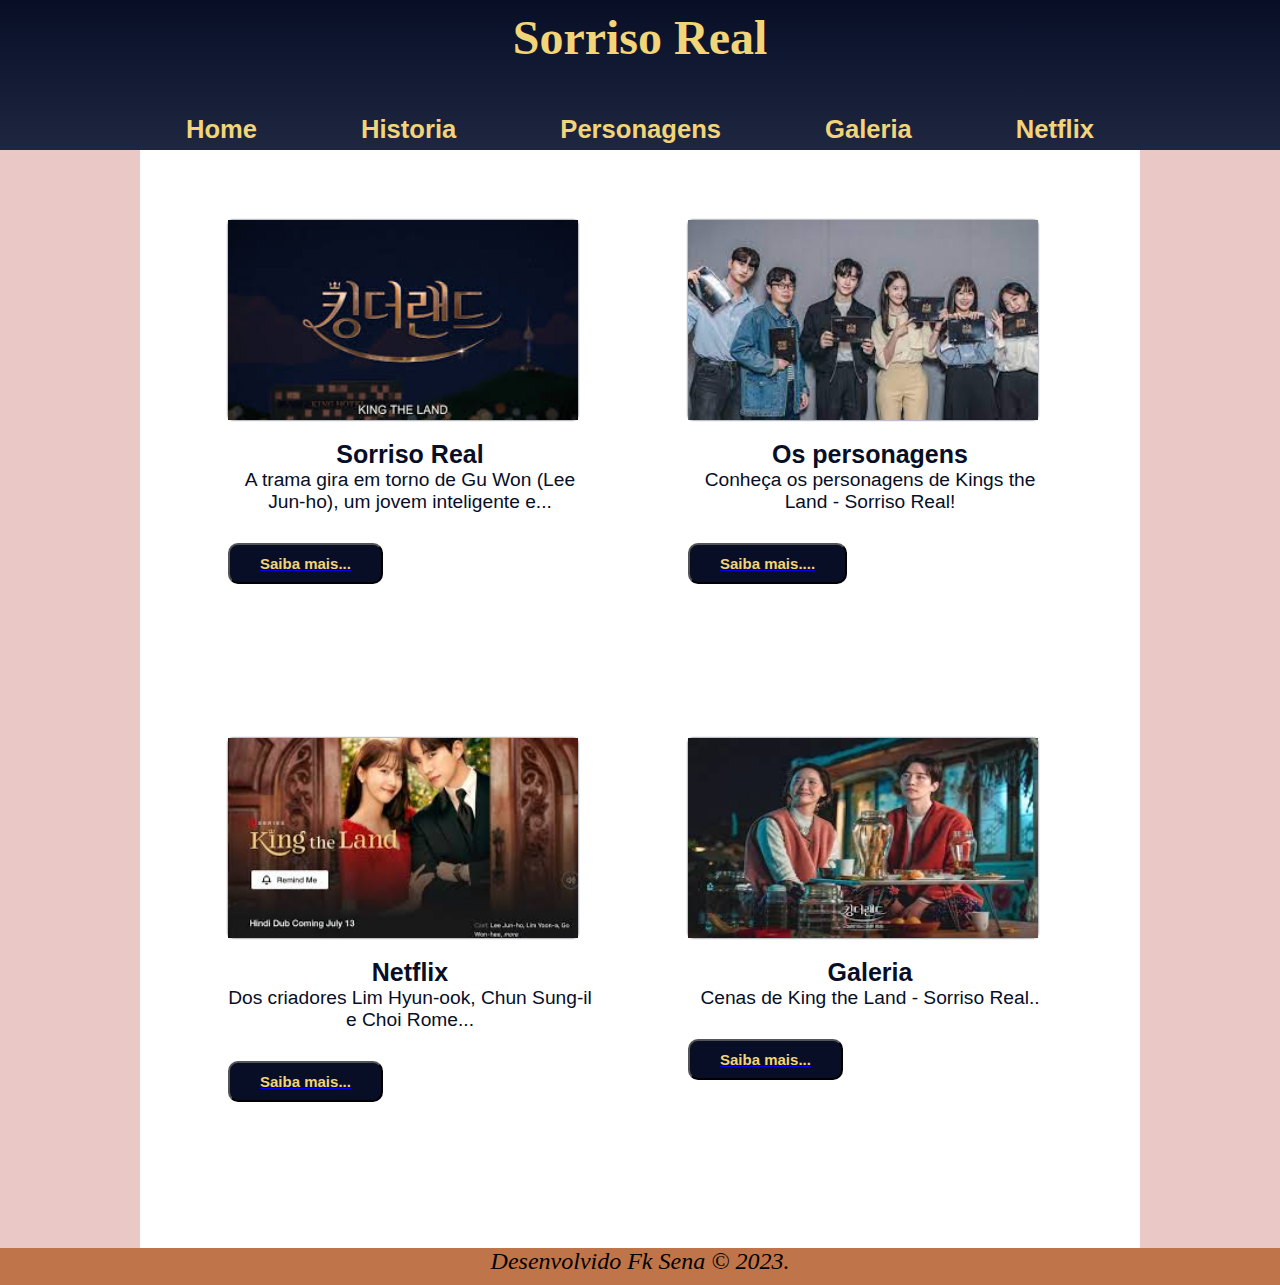
<file: index.html>
<!DOCTYPE html>
<html lang="pt-br">

<head>
    <meta charset="UTF-8">
    <meta name="viewport" content="width=device-width, initial-scale=1.0">
    <title>Sorriso Real</title>
    <link rel="shortcut icon" href="favicon.ico" type="image/x-icon">
    <link rel="stylesheet" href="style.css">


</head>


<body>

    <header>

        <h1>Sorriso Real</h1>
        <nav>
            <a href="#">Home</a>
            <a href="sorrisohistoria.html">Historia</a>
            <a href="sorrisopersonagens.html">Personagens</a>
            <a href="sorrisogaleria.html">Galeria</a>
            <a href="sorrisonetflix.html">Netflix</a>
        </nav>
    </header>
    <main>


        <div class="container">
            <div class="card">
                <div class="imagem">
                    <img src="images/images (1).jfif" alt="king the land" title="king the land sorriso real" />

                </div>
                <div class="texto">
                    <h2 class="text-main2">Sorriso Real</h2>
                    <p class="descr">A trama gira em torno de Gu Won (Lee Jun-ho), um jovem inteligente e...</p>

                </div>
                <a href="sorrisohistoria.html"><button type="button" class="btn">Saiba mais...</button></a>
            </div>


            <div class="card">
                <div class="imagem">
                    <img src="images/cast.jfif" alt="personagems"
                        title="persosagens de king the land - o sorriso real" />
                </div>
                <div class="texto">
                    <h2 class="text-main2">Os personagens</h2>
                    <p class="descr">Conheça os personagens de Kings the Land - Sorriso Real!</p>

                </div>
                <a href="sorrisogaleria.html"><button class="btn" type="button">Saiba mais....</button></a>

            </div>

            <div class="card">
                <div class="imagem">
                    <img src="images/netflix-banner.jfif" alt="Sorriso real Na Netflix" title="Netflix Sorriso Real" />
                </div>
                <div class="texto">
                    <h2 class="text-main2">Netflix</h2>
                    <p class="descr">Dos criadores Lim Hyun-ook, Chun Sung-il e Choi Rome...</p>

                </div>
                <a href="sorrisonetflix.html"><button class="btn" type="button">Saiba mais...</button></a>
            </div>

            <div class="card">
                <div class="imagem">
                    <img src="images/official-banner3.jfif" alt="Sorriso real Na Netflix"
                        title="Netflix Sorriso Real" />
                </div>
                <div class="texto">
                    <h2 class="text-main2">Galeria</h2>
                    <p class="descr">Cenas de King the Land - Sorriso Real..</p>

                </div>
                <a href="sorrisogaleria.html"><button class="btn" type="button">Saiba mais...</button></a>

            </div>

        </div>










    </main>

    <footer>
        <p >Desenvolvido Fk Sena &copy; 2023.</p>
    </footer>

</body>

</html>
</file>
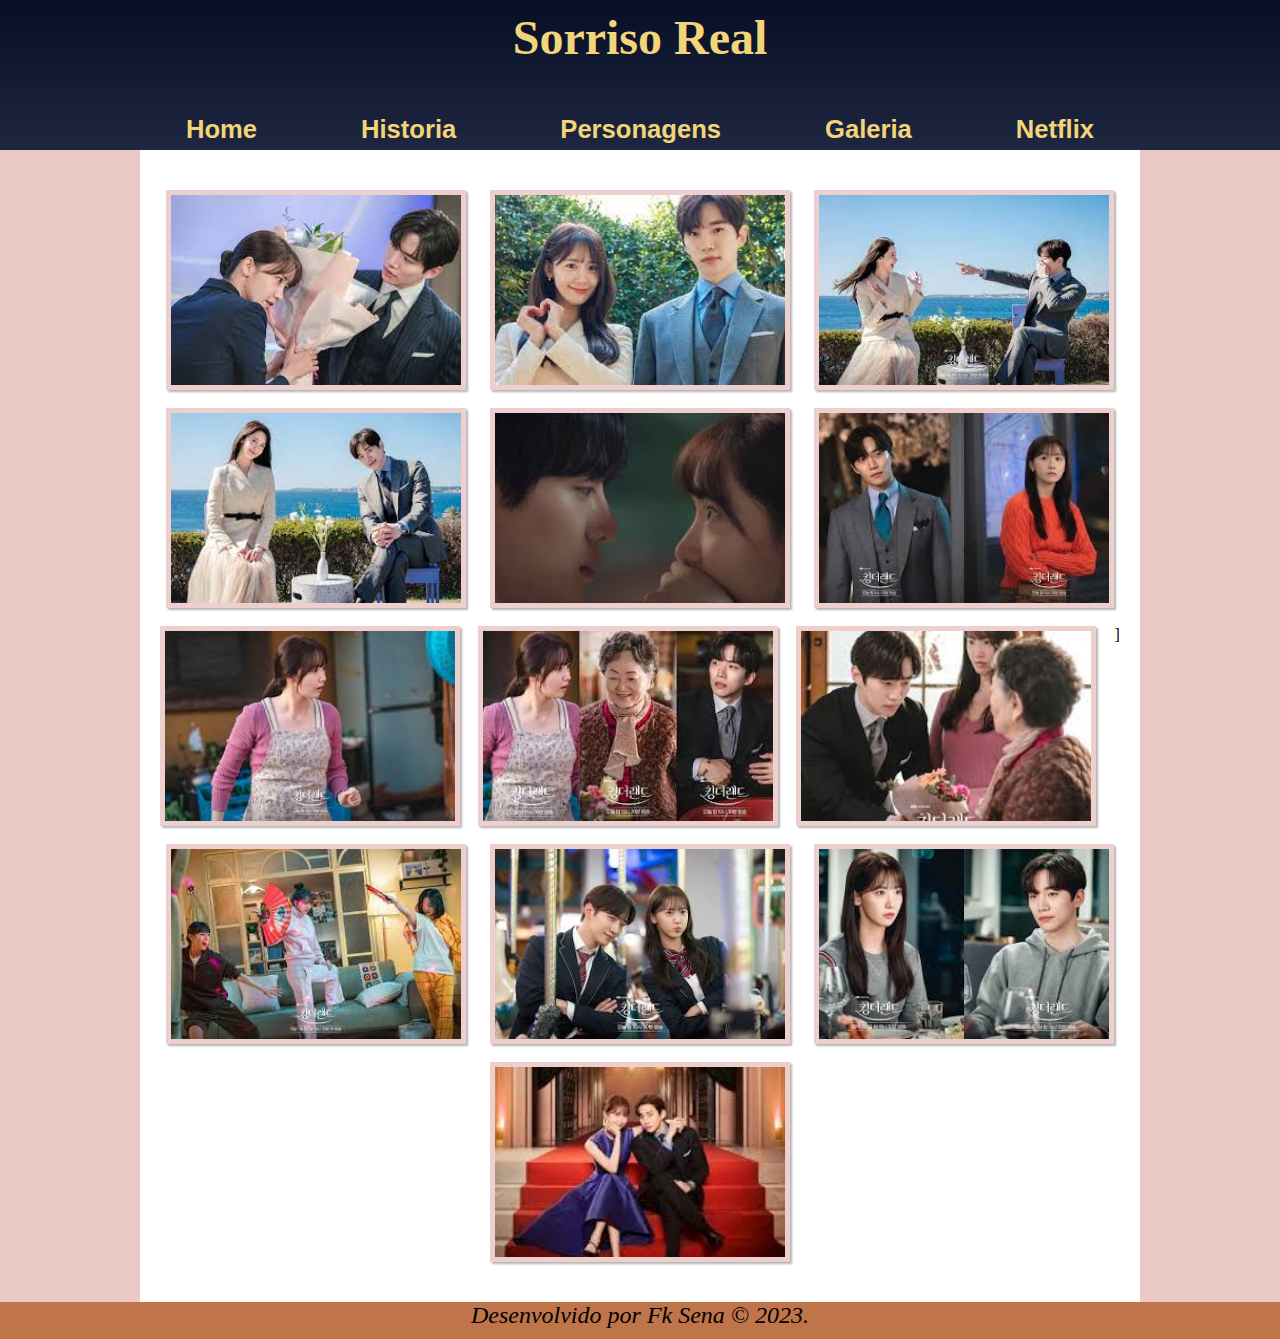
<file: sorrisogaleria.html>
<!DOCTYPE html>
<html lang="pt-br">

<head>
    <meta charset="UTF-8">
    <meta name="viewport" content="width=device-width, initial-scale=1.0">
    <title>Sorriso Real</title>
    <link rel="shortcut icon" href="favicon.ico" type="image/x-icon">
    <link rel="stylesheet" href="style.css">
</head>

<body>
    <header>

        <h1>Sorriso Real</h1>
        <nav>
            <a href="index.html">Home</a>
            <a href="sorrisohistoria.html">Historia</a>
            <a href="sorrisopersonagens.html">Personagens</a>
            <a href="sorrisogaleria.html">Galeria</a>
            <a href="sorrisonetflix.html">Netflix</a>
        </nav>
    </header>

    <main>

        <div class="container">
            <a href="images/gallery/cena1.jfif" class="quadro">
                <img src="images/gallery/cena1.jfif" alt="sa rang e gu wong no evento" title="Sa rang e Gu wong" />
            </a>

            <a href="images/gallery/cena2.jfif" class="quadro">
                <img src="images/gallery/cena2.jfif" alt="sa rang e gu wong na sessão de fotos"
                    title="Sa rang e Gu wong" />
            </a>
            <a href="images/gallery/cena3.jfif" class="quadro">
                <img src="images/gallery/cena3.jfif" alt="sa rang e gu wong brincando na enrevista"
                    title="Sa rang e Gu wong" />
            </a>
            <a href="images/gallery/cena4.jfif" class="quadro">
                <img src="images/gallery/cena4.jfif" alt="sa rang e gu wong em entrevisa" title="Sa rang e Gu wong" />
            </a>
            <a href="images/gallery/cena5.jfif" class="quadro">
                <img src="images/gallery/cena5.jfif" alt="Gu wong calando a boca da Sa rang"
                    title="Sa rang e Gu wong" />
            </a>

            <a href="images/gallery/banner1.jfif" class="quadro">
                <img src="images/gallery/banner1.jfif" alt="sa rang e gu wong no evento" title="Sa rang e Gu wong" />
            </a>
            <a href="images/gallery/banner2.jfif" class="quadro">
                <img src="images/gallery/banner2.jfif" alt="sa rang trabalhando no restaurante da avó"
                    title="Sa rang" />
            </a>
            <a href="images/gallery/banner11.jfif" class="quadro">
                <img src="images/gallery/banner11.jfif" alt="sa rang e a vó em pôster" title="Sa rang Avó  Gu wong" />
            </a>
            <a href="images/gallery/banner7.jfif" class="quadro">
                <img src="images/gallery/banner7.jfif" alt="Gu wong conhece a avó de Sa rang"
                    title="Sa rang Avó e Gu wong" />
            </a>

            ]<a href="images/gallery/.banner10" class="quadro">
                <img src="images/gallery/banner10.jfif" alt="sa rang e amigas" title="Sa rang e amigas" />
            </a>
            <a href="images/gallery/banner5.jfif" class="quadro">
                <img src="images/gallery/banner5.jfif" alt="sa rang e gu wong no metrô" title="Sa rang e Gu wong" />
            </a>
            <a href="images/gallery/banner3.jfif" class="quadro">
                <img src="images/gallery/banner3.jfif" alt="sa rang e gu wong encontro de moleton"
                    title="Sa rang e Gu wong" />
            </a>
            <a href="images/gallery/banner6.jfif" class="quadro">
                <img src="images/gallery/banner6.jfif" alt="sa rang e gu wong poster oficial"
                    title="Sa rang e Gu wong" />
            </a>


















        </div>




    </main>

    <footer>
        <p >Desenvolvido por Fk Sena &copy; 2023.</p>
    </footer>



</body>

</html>
</file>
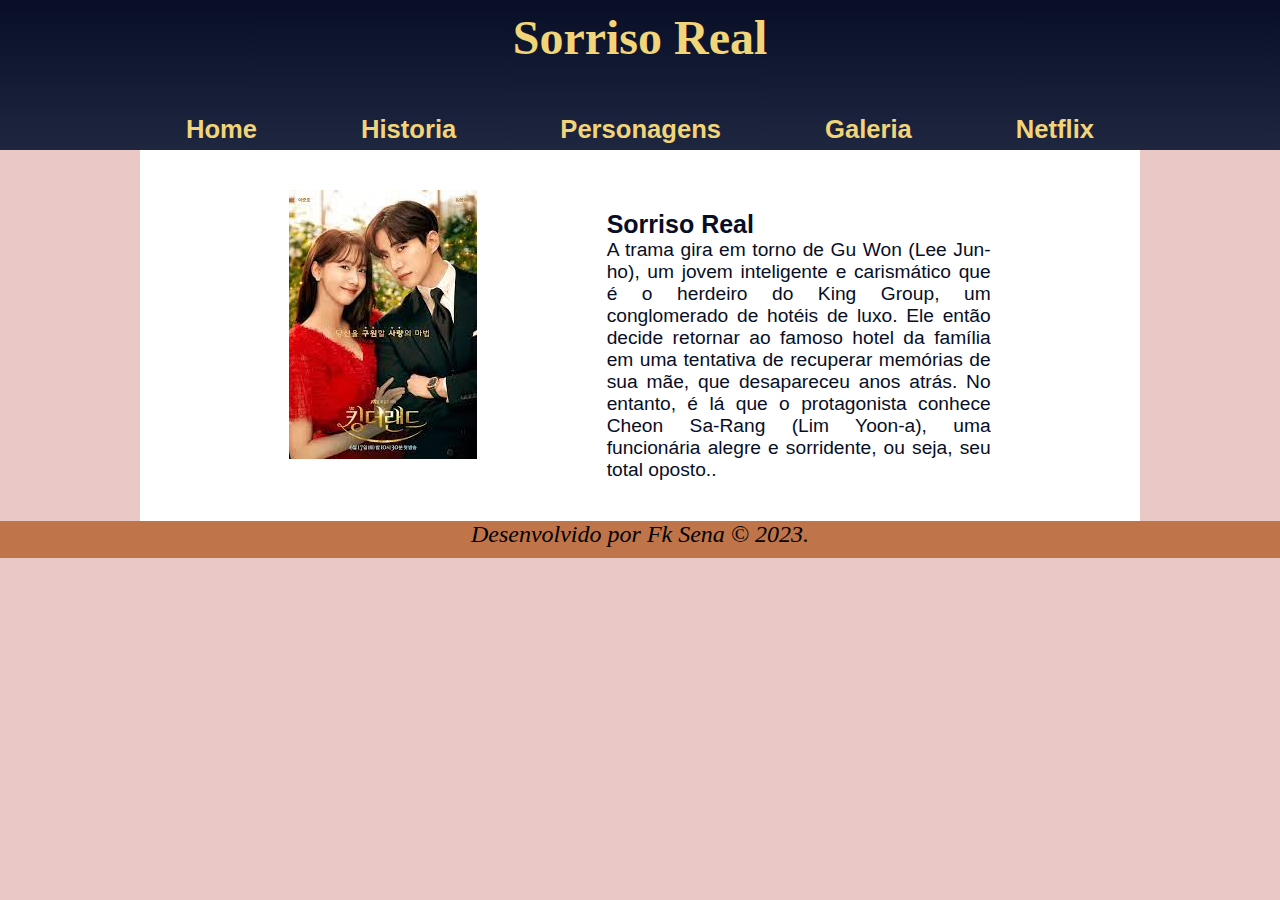
<file: sorrisohistoria.html>
<!DOCTYPE html>
    <html lang="pt-br">
    <head>
        <meta charset="UTF-8">
        <meta name="viewport" content="width=device-width, initial-scale=1.0">
        <title>Sorriso Real</title>
        <link rel="shortcut icon" href="favicon.ico" type="image/x-icon">
        <link rel="stylesheet" href="style.css">
    </head>
    <body>
        <header>

            <h1>Sorriso Real</h1>
            <nav>
                <a href="index.html">Home</a>
                <a href="sorrisohistoria.html">Historia</a>
                <a href="sorrisopersonagens.html">Personagens</a>
                <a href="sorrisogaleria.html">Galeria</a>
                <a href="sorrisonetflix.html">Netflix</a>
            </nav>
        </header>
        
        <main>
            <div class="container">
                <div class="cardhistoria">
                    <div id="imagemhistoria">
                        <img src="imagens de referencia/download (1).jfif" alt="king the land" title="king the land sorriso real" />
    
                    </div>
                    <div class="textoh">
                        <h2 class="text-main2h">Sorriso Real</h2>
                        <p class="descrh">A trama gira em torno de Gu Won (Lee Jun-ho), um jovem inteligente e carismático que é o herdeiro do King Group, um conglomerado de hotéis de luxo. Ele então decide retornar ao famoso hotel da família em uma tentativa de recuperar memórias de sua mãe, que desapareceu anos atrás. No entanto, é lá que o protagonista conhece Cheon Sa-Rang (Lim Yoon-a), uma funcionária alegre e sorridente, ou seja, seu total oposto..</p>
    
                    
                </div>
        </main>
        <footer>
            <p>Desenvolvido por Fk Sena &copy; 2023.</p>
        </footer>
    


    </body>
</html>
</file>
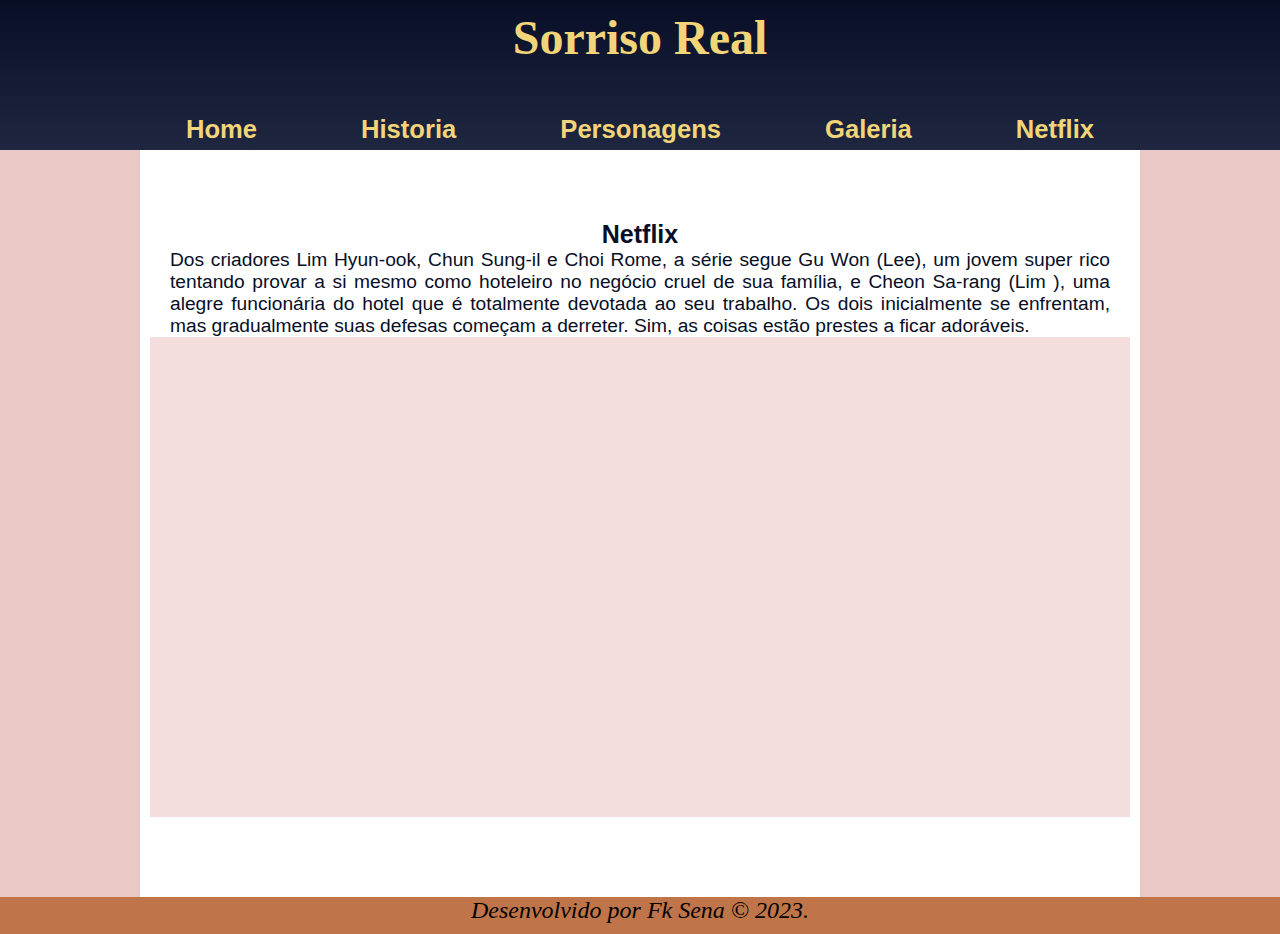
<file: sorrisonetflix.html>
<!DOCTYPE html>
<html lang="pt-br">

<head>
    <meta charset="UTF-8">
    <meta name="viewport" content="width=device-width, initial-scale=1.0">
    <title>Sorriso Real</title>
    <link rel="shortcut icon" href="favicon.ico" type="image/x-icon">
    <link rel="stylesheet" href="style.css">
</head>

<body>
    <header>

        <h1>Sorriso Real</h1>
        <nav>
            <a href="index.html">Home</a>
            <a href="sorrisohistoria.html">Historia</a>
            <a href="sorrisopersonagens.html">Personagens</a>
            <a href="sorrisogaleria.html">Galeria</a>
            <a href="sorrisonetflix.html">Netflix</a>
        </nav>
    </header>

    <main>


        <div class="container">

            <div class="cardvideo">



                <div class="texto">
                    <h2 class="text-main2">Netflix</h2>
                    <p class="descrvideo">Dos criadores Lim Hyun-ook, Chun Sung-il e Choi Rome, a série segue Gu Won
                        (Lee),
                        um jovem super rico tentando provar a si mesmo como hoteleiro no negócio cruel de sua família, e
                        Cheon Sa-rang (Lim ), uma alegre funcionária do hotel que é totalmente devotada ao seu trabalho.
                        Os dois inicialmente se enfrentam, mas gradualmente suas defesas começam a derreter. Sim, as
                        coisas estão prestes a ficar adoráveis.


                    </p>

                </div>

                <div class="trailers">
                    <iframe width="560" height="315" src="https://www.youtube.com/embed/AGF16szMOmo"
                        title="YouTube video player" frameborder="0"
                        allow="accelerometer; autoplay; clipboard-write; encrypted-media; gyroscope; picture-in-picture; web-share"
                        allowfullscreen></iframe>
                </div>
            </div>

        </div>

    </main>
    <footer>
        <p >Desenvolvido por Fk Sena &copy; 2023.</p>
    </footer>



</body>

</html>
</file>
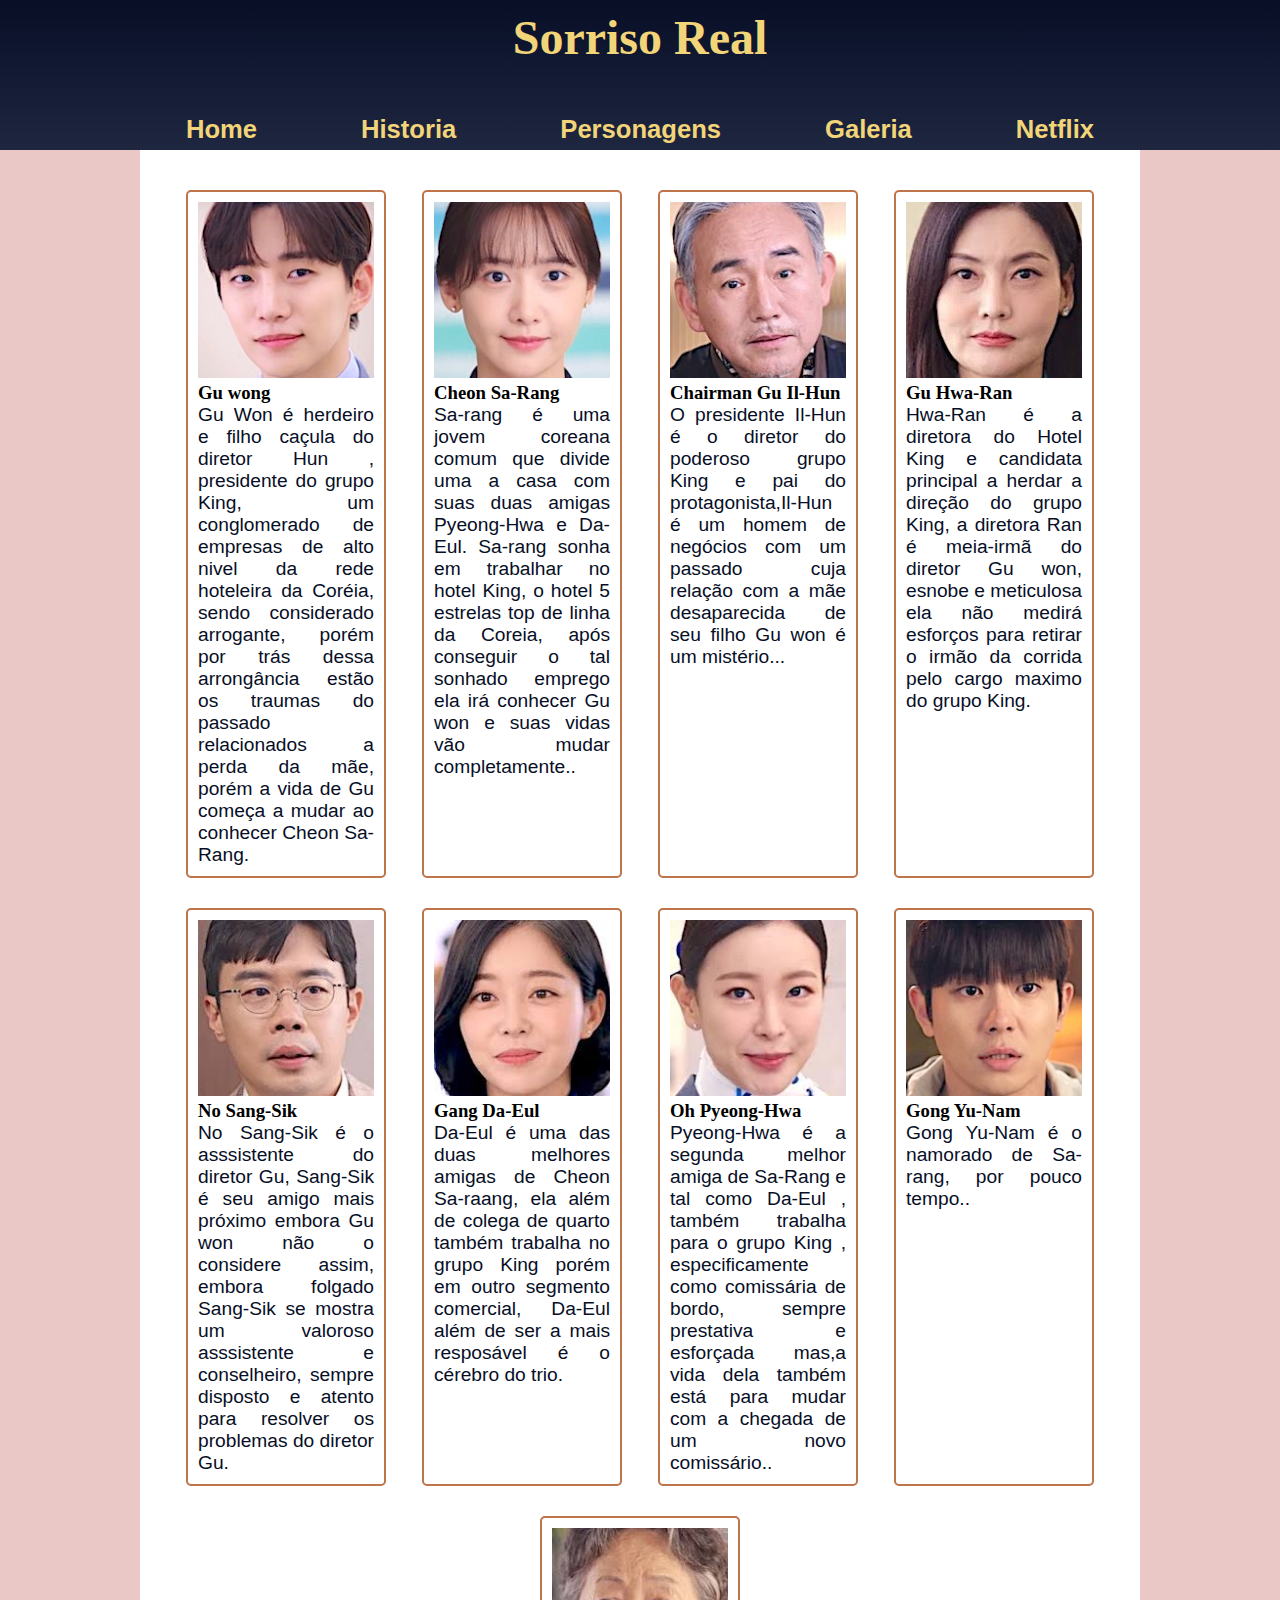
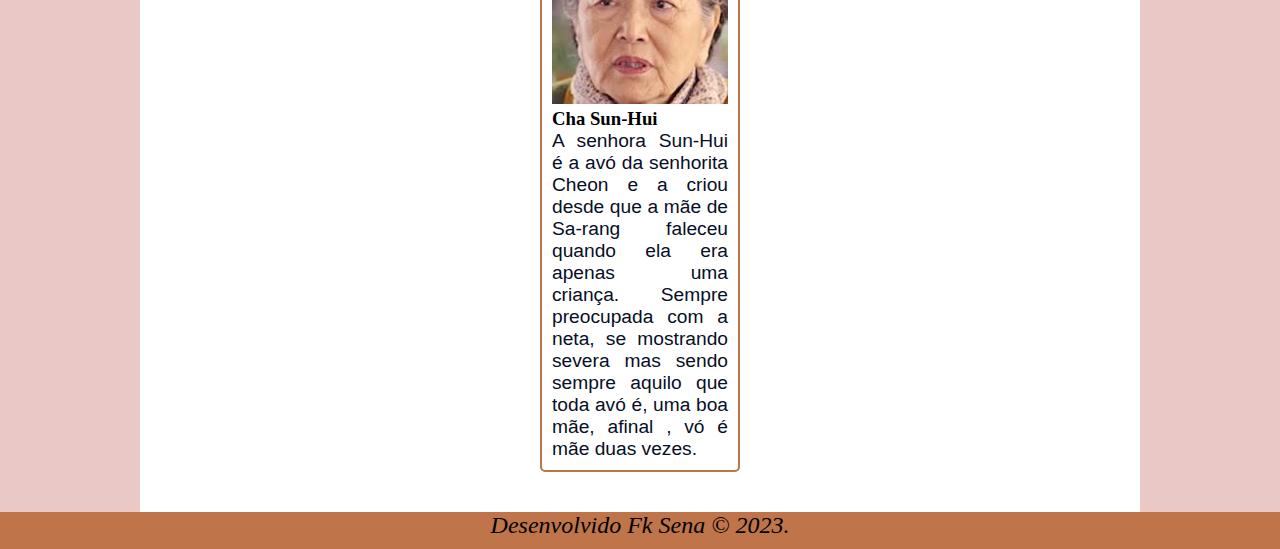
<file: sorrisopersonagens.html>
<!DOCTYPE html>
<html lang="pt-br">

<head>
    <meta charset="UTF-8">
    <meta name="viewport" content="width=device-width, initial-scale=1.0">
    <title>Sorriso Real</title>
    <link rel="shortcut icon" href="favicon.ico" type="image/x-icon">
    <link rel="stylesheet" href="style.css">


</head>


<body>

    <header>

        <h1>Sorriso Real</h1>
        <nav>
            <a href="index.html">Home</a>
            <a href="sorrisohistoria.html">Historia</a>
            <a href="sorrisopersonagens.html">Personagens</a>
            <a href="sorrisogaleria.html">Galeria</a>
            <a href="sorrisonetflix.html">Netflix</a>
        </nav>
    </header>
    <main>

        <div class="container-personagens">

            <div class="personagem">
                <div>
                    <img src="images/personagens/cast7.jpg" alt="Gu wong">
                </div>
                <h3>Gu wong</h3>
                <p>Gu Won é herdeiro e filho caçula do diretor Hun , presidente do grupo King, um conglomerado de empresas de alto nivel da rede hoteleira da Coréia, sendo considerado arrogante, porém por trás dessa arrongância estão os traumas do passado relacionados a perda da mãe, porém a vida de Gu começa a mudar ao conhecer Cheon Sa-Rang. </p>

            </div>
            <div class="personagem">
                <div>
                    <img src="images/personagens/cast6.jpg" alt="Cheon Sa-Rang">
                </div>
                <h3>Cheon Sa-Rang</h3>
                <p>Sa-rang é uma jovem coreana comum que divide uma a
                     casa com  suas duas amigas  Pyeong-Hwa e Da-Eul. Sa-rang  sonha em trabalhar no hotel King, o hotel  5 estrelas top de linha da Coreia, após conseguir o tal sonhado emprego ela irá conhecer Gu won e suas vidas vão mudar completamente..</p>

            </div>

            <div class="personagem">
                <div>
                    <img src="images/personagens/cast8.jpg" alt="Chairman Gu Il-Hun">
                </div>
                <h3>Chairman Gu Il-Hun</h3>
                <p>O presidente Il-Hun é o diretor do poderoso grupo King e pai do protagonista,Il-Hun é um homem de negócios com um passado cuja relação com a mãe desaparecida de seu filho Gu won é um mistério... </p>

            </div>

            <div class="personagem">
                <div>
                    <img src="images/personagens/cast4.jfif" alt="Gu Hwa-Ran">
                </div>
                <h3>Gu Hwa-Ran</h3>
                <p>Hwa-Ran é a diretora do Hotel King e candidata principal a herdar a direção do grupo King, a diretora Ran é meia-irmã do diretor Gu won, esnobe e meticulosa ela não medirá esforços para retirar o irmão da corrida pelo cargo maximo do grupo King.</p>

            </div>

            <div class="personagem">
                <div>
                    <img src="images/personagens/cast1.jfif" alt="No Sang-Sik">
                </div>
                <h3>No Sang-Sik</h3>
                <p>No Sang-Sik é o asssistente do diretor Gu, Sang-Sik é seu amigo mais próximo embora Gu won não o considere assim, embora folgado Sang-Sik se mostra um valoroso asssistente e conselheiro, sempre disposto e atento para resolver os problemas do diretor Gu.</p>

            </div>

            <div class="personagem">
                <div>
                    <img src="images/personagens/cast2.jfif" alt="Gang Da-Eul">
                </div>
                <h3>Gang Da-Eul</h3>
                <p> Da-Eul é uma das duas melhores amigas de Cheon Sa-raang, ela além de colega de quarto também trabalha no grupo King porém em outro segmento comercial, Da-Eul além de ser a mais resposável é o cérebro do trio.</p>

            </div>

            <div class="personagem">
                <div>
                    <img src="images/personagens/cast3.jfif" alt="Oh Pyeong-Hwa">
                </div>
                <h3>Oh Pyeong-Hwa</h3>
                <p>Pyeong-Hwa é a segunda melhor amiga de Sa-Rang e tal como Da-Eul , também trabalha para o grupo King , especificamente como comissária de bordo, sempre prestativa e esforçada mas,a vida dela também está para mudar com a chegada de um novo comissário..</p>

            </div>
            <div class="personagem">
                <div>
                    <img src="images/personagens/cast9.jpg" alt="Gong Yu-Nam">
                </div>
                <h3>Gong Yu-Nam</h3>
                <p> Gong Yu-Nam é o namorado de Sa-rang, por pouco tempo..</p>

            </div>
            <div class="personagem">
                <div>
                    <img src="images/personagens/cast5.jfif" alt="Cha Sun-Hui">
                </div>
                <h3>Cha Sun-Hui</h3>
                <p>  A senhora Sun-Hui é a avó da senhorita Cheon e a criou desde que a mãe de Sa-rang faleceu quando ela era apenas uma criança. Sempre preocupada com a neta, se mostrando severa mas sendo sempre aquilo que toda avó é, uma boa mãe, afinal , vó é mãe duas vezes.</p>

            </div>
            



            

            




        </div>










    </main>

    <footer>
        <p >Desenvolvido Fk Sena &copy; 2023.</p>
    </footer>
</body>

</html>
</file>
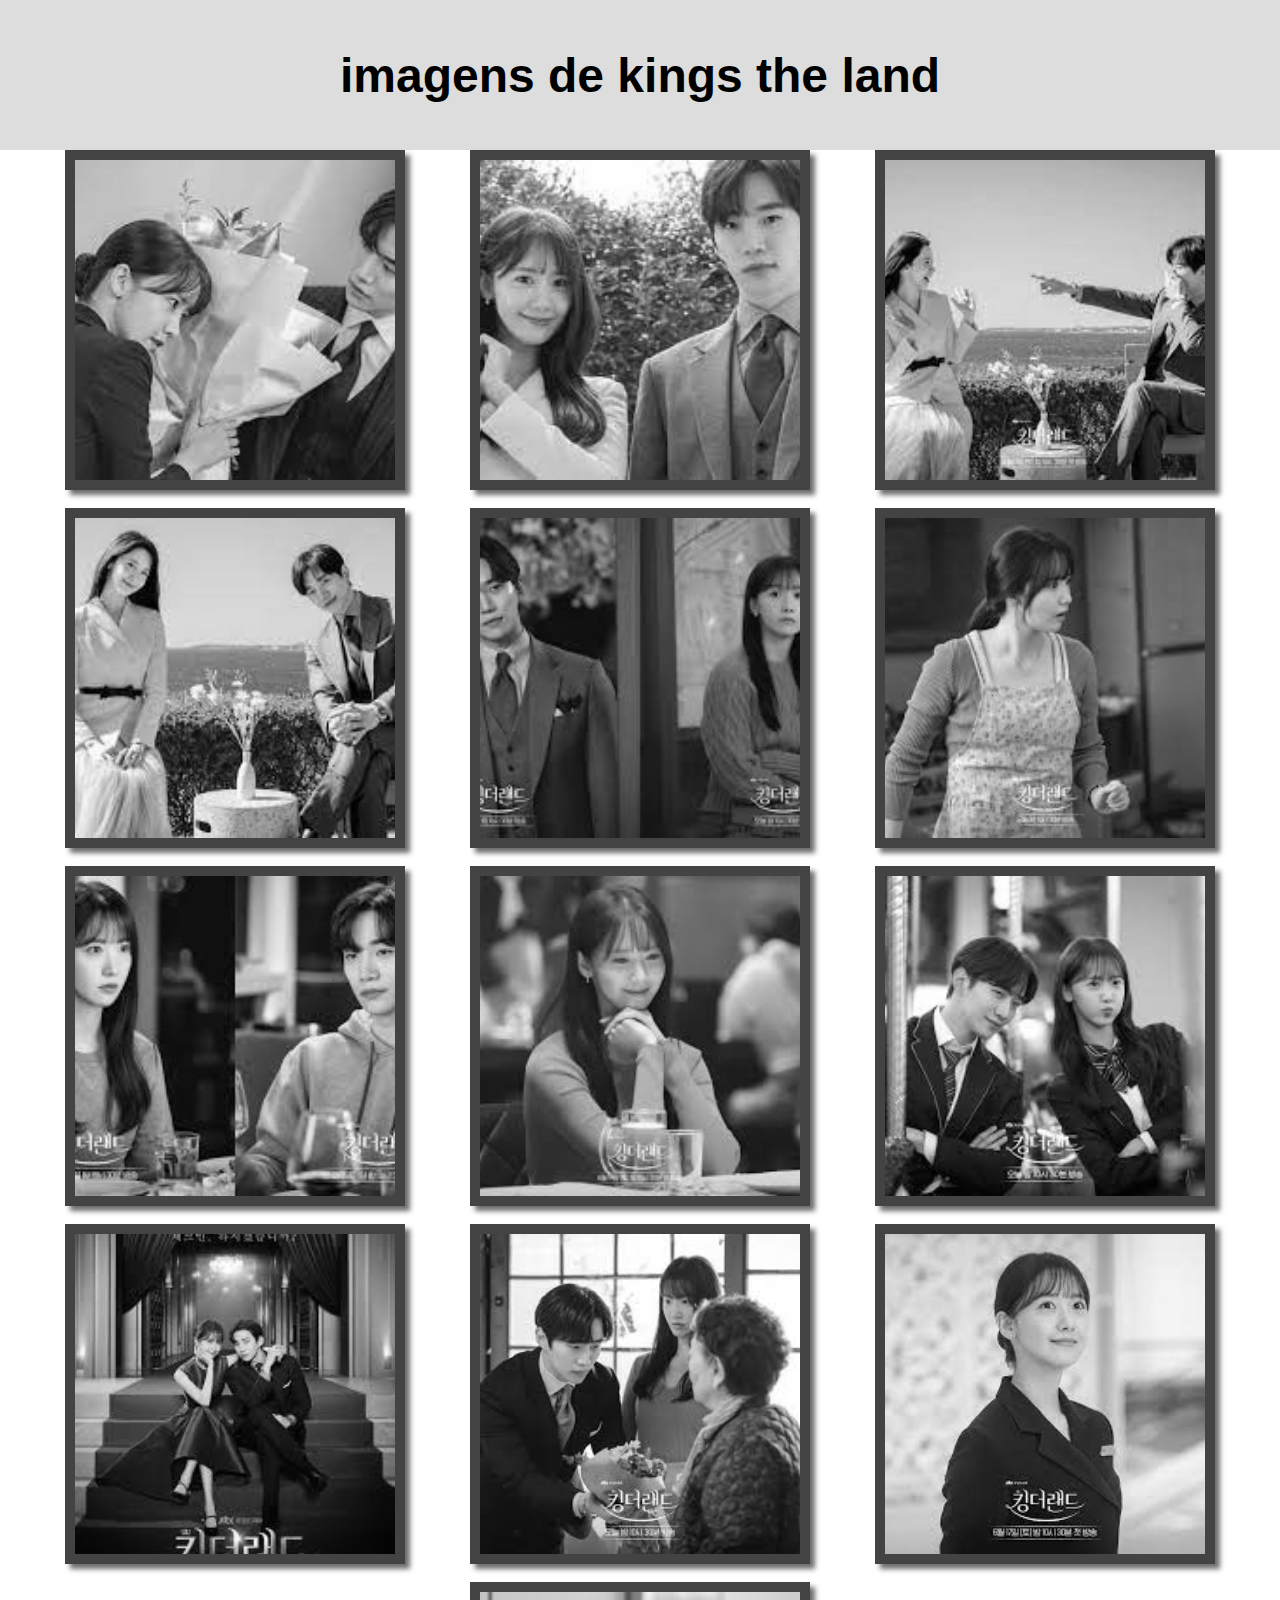
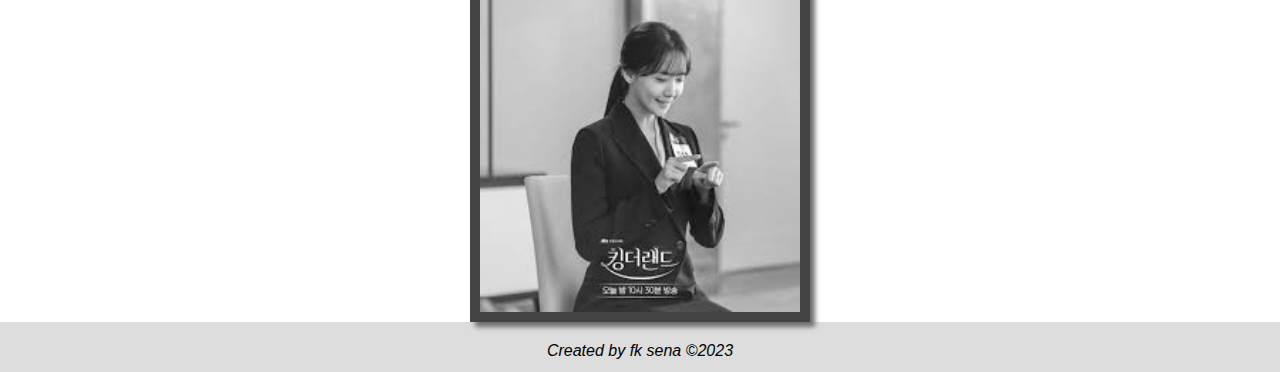
<file: teste.html>
<!DOCTYPE html>
<html lang="pt-br">

<head>
    <meta charset="UTF-8">
    <meta name="viewport" content="width=device-width, initial-scale=1.0">
    <title>galeria de teste</title>
    <link rel="stylesheet" href="styless.css">
</head>

<body>


    <header>
        <h1>imagens de kings the land</h1>
    </header>

    <main>
        <div class="container">
           
           
            <a href="images/gallery/cena1.jfif" class="galleryitens">
                <img src="images/gallery/cena1.jfif" alt="">
            </a>

            <a href="images/gallery/cena2.jfif" class="galleryitens">
                <img src="images/gallery/cena2.jfif" alt="">
            </a>
            <a href="images/gallery/cena3.jfif" class="galleryitens">
                <img src="images/gallery/cena3.jfif" alt="">
            </a>
            <a href="images/gallery/cena4.jfif" class="galleryitens">
                <img src="images/gallery/cena4.jfif" alt="">
            </a>

            <a href="images/gallery/banner1.jfif" class="galleryitens">
                <img src="images/gallery/banner1.jfif" alt="">
            </a>
            <a href="images/gallery/banner2.jfif" class="galleryitens">
                <img src="images/gallery/banner2.jfif" alt="">
            </a>

            <a href="images/gallery/banner3.jfif" class="galleryitens">
                <img src="images/gallery/banner3.jfif" alt="">
            </a>
            <a href="images/gallery/banner4.jfif" class="galleryitens">
                <img src="images/gallery/banner4.jfif" alt="">
            </a>
            <a href="images/gallery/banner5.jfif" class="galleryitens">
                <img src="images/gallery/banner5.jfif" alt="">
            </a>
            <a href="images/gallery/banner6.jfif" class="galleryitens">
                <img src="images/gallery/banner6.jfif" alt="">
            </a>
            <a href="images/gallery/banner7.jfif" class="galleryitens">
                <img src="images/gallery/banner7.jfif" alt="">
            </a>
            <a href="images/gallery/banner8.jfif" class="galleryitens">
                <img src="images/gallery/banner8.jfif" alt="">
            </a>
            <a href="images/gallery/banner9.jfif" class="galleryitens">
                <img src="images/gallery/banner9.jfif" alt="">
            </a>







        </div>



    </main>

    <footer>
        <p>Created by fk sena &copy;2023</p>
    </footer>

</body>

</html>
</file>
<file: style.css>
@charset "UTF-8";


/*
paleta de cores
#070E26
#F2D479
#BF7449
#F2B8A2

*/

/* Configurações globais*/
* {
    margin: 0;
    padding: 0;
    box-sizing: border-box;
}

/*  configurações de cabeçalho*/
header {
    text-align: center;
    background-color: #070E26;
    background-image: linear-gradient(to bottom, #070E26, #1F2640);
    color: #F2D479;
    height: 150px;
    padding-bottom: 40px;


}

header h1 {
    padding-top: 10px;
    font-size: 3em;
    margin-bottom: 50px;

}

nav a {

    color: #F2D479;
    font-weight: bold;
    text-decoration: none;
    font-family: Arial, Helvetica, sans-serif;
    font-size: 1.6em;
    padding-left: 50px;
    padding-right: 50px;
    margin-left: 0px;
}

nav a:hover {
    color: #070E26;
    background-color: #F2D479;
    border-radius: 10PX;
    transition: 0.7s;
}

/*configurações de conteudo principal*/
body {
    background-color: #d99a968c;

}

main {
    margin: auto;
    background-color: white;
    min-width: 300px;
    max-width: 1000px;
    height: auto;
    padding: 20px;
}

main>.container>.card>.imagem>img {
    width: 100%;
    height: 100%;
}

.container {
    display: flex;
    flex-direction: row;
    flex-wrap: wrap;
    justify-content: space-around;

    padding: auto 40px;

}

.card {

    height: 500PX;
    width: 40%;
    padding: 10px;

}

/*IDs da página sorrisonetflix.html*/


.cardvideo {

    height: auto;
    width: auto;
    padding: 10px;

}

.descrvideo {
    text-align: justify;
    font-family: Arial, Helvetica, sans-serif;
    font-size: 1.2em;
    font-weight: normal;
    color: #070E26;
    text-align: justify;

}

.trailers {
    background-color: #d99a9653;
    margin: 0px -20px 30px -20px;
    padding: 10px;
    padding-bottom: 50%;
    position: relative;
}

div.trailers>iframe {
    position: absolute;
    top: 5%;
    left: 5%;

    width: 90%;
    height: 90%;
}

/* fim dos estilos da pagina video*/

.imagem {
    width: 350px;
    height: 200px;
    border-radius: 5px;
    box-shadow: 0px 0px 2px #070E26;
    margin-top: 20px;
}

.text-main2 {
    text-align: center;
    color: #070E26;
    font-weight: 600;
    font-size: 25px;
    font-family: Arial, Helvetica, sans-serif;
    padding-top: 20px;
}

.descr {
    text-align: justify;
    font-family: Arial, Helvetica, sans-serif;
    font-size: 1.2em;
    font-weight: lighter;
    color: #070E26;
    text-align: center;
}

.btn {
    color: #F2D479;
    background-color: #070E26;
    font-family: sans-serif;
    padding: 10px 30px;
    font-size: 15px;
    font-weight: bold;
    border-radius: 10px;


}

button {
    display: flex;
    justify-content: center;
    margin-top: 30px;
}

button:hover {
    background-color: #070e26e7;
    cursor: pointer;

}

/* estilos da página historia*/

.cardhistoria {
    display: flex;
    flex-direction: row;
    flex-wrap: wrap;
    justify-content: space-evenly;
    padding: auto 40px;
    height: auto;
    width: auto;
}


#imagemhistoria {
    width: auto;
    height: auto;
    float: left;
}

.textoh {
    height: auto;
    width: 40%;
}



.text-main2h {
    text-align: center;
    color: #070E26;
    font-weight: 600;
    font-size: 25px;
    font-family: Arial, Helvetica, sans-serif;
    padding-top: 20px;
    float: left;
}

.descrh {
    text-align: justify;
    font-family: Arial, Helvetica, sans-serif;
    font-size: 1.2em;
    font-weight: normal;
    color: #070E26;
    text-align: justify;
    float: right;
}

/*estilos da página sorrisogaleria.hmtl*/
/*primeiro faz a disposição do container
o display  o fle wrap depois o espaço entre os itens depois a distancia entre eles*/
.container {
    margin-top: 20px;
    margin-bottom: 20px;
    display: flex;
    flex-wrap: wrap;
    justify-content: space-evenly;
    gap: 2vh;

}

/*segundo ponto - especificar  width height das divs internas*/

.quadro {
    width: 300px;
    height: 200px;
    border:5px solid #d99a9679;
    box-shadow: 2px 2px 2px rgba(0, 0, 0, 0.295);

}
/* terceiro ponto - especificar o estilo dos itens dentro das caias criadas no segundo ponto -formatar*/
.quadro img{
    width: 100%;
    height: 100%;
    object-fit: cover;
}

.quadro:hover{
    transform: scale(1.3);
    transition: 0.5s;
}


/*estilos da página sorrisopersonagens.html*/

.container-personagens{
    display: flex;
    flex-wrap: wrap;
    margin: 20px;
    gap: 30px;
   
    justify-content: space-evenly;

}

.personagem{
    width: 200px;
    height:auto;
    padding: 10px;
    border-radius: 5px;
    border:2px solid #BF7449;
}

.personagem img{
    height: 100%;
    width: 100%;
    object-fit: cover;
}

.personagem p{
    text-align: justify;
    font-family: Arial, Helvetica, sans-serif;
    font-size: 1.2em;
    font-weight: lighter;
    color: #070E26;
    
}









/*configurações de rodapé*/
footer {
    display: flex;
    justify-content: center;
    width: 100%;
    background-color: #BF7449;
    padding-bottom: 10px;
    font-size:1.5em ;
    font-style: italic;

}
</file>
<file: styless.css>
* {
    padding: 0;
    margin: 0;
    box-sizing: border-box;

}

header {
    height: 150px;

    display: flex;
    justify-content: center;
    background-color: #ccccccac;

    align-items: center;
}

header>h1 {
    font-family: Arial, Helvetica, sans-serif;
    font-size: 3rem;
    font-weight: 900;
}

MAIN {

    display: flex;
    justify-content: center;
    align-items: center;
}


.container {
    display: flex;
    flex-wrap: wrap;
    justify-content: space-evenly;
    gap: 2vh;
    padding: 0 2vh;

}

.galleryitens {

    width: 340px;
    height: 340px;
    border: 10px solid rgb(81, 57, 118);
    box-shadow: 5px 5px 5px rgb(118, 107, 107);
    
    filter: grayscale(100%);
    transition: transform .5s linear;

}

.galleryitens img {
    width: 100%;
    height: 100%;


    object-fit: cover;
}

.galleryitens:hover {
    transform: scale(1.3);


    filter: none;

}



footer {
    height: 50px;
    width: auto;
    display: flex;
    justify-content: center;
    padding: 20px;
    background-color: #ccccccac;
}

footer>p {
    font-family: Arial, Helvetica, sans-serif;
    font-style: italic;
}
</file>
